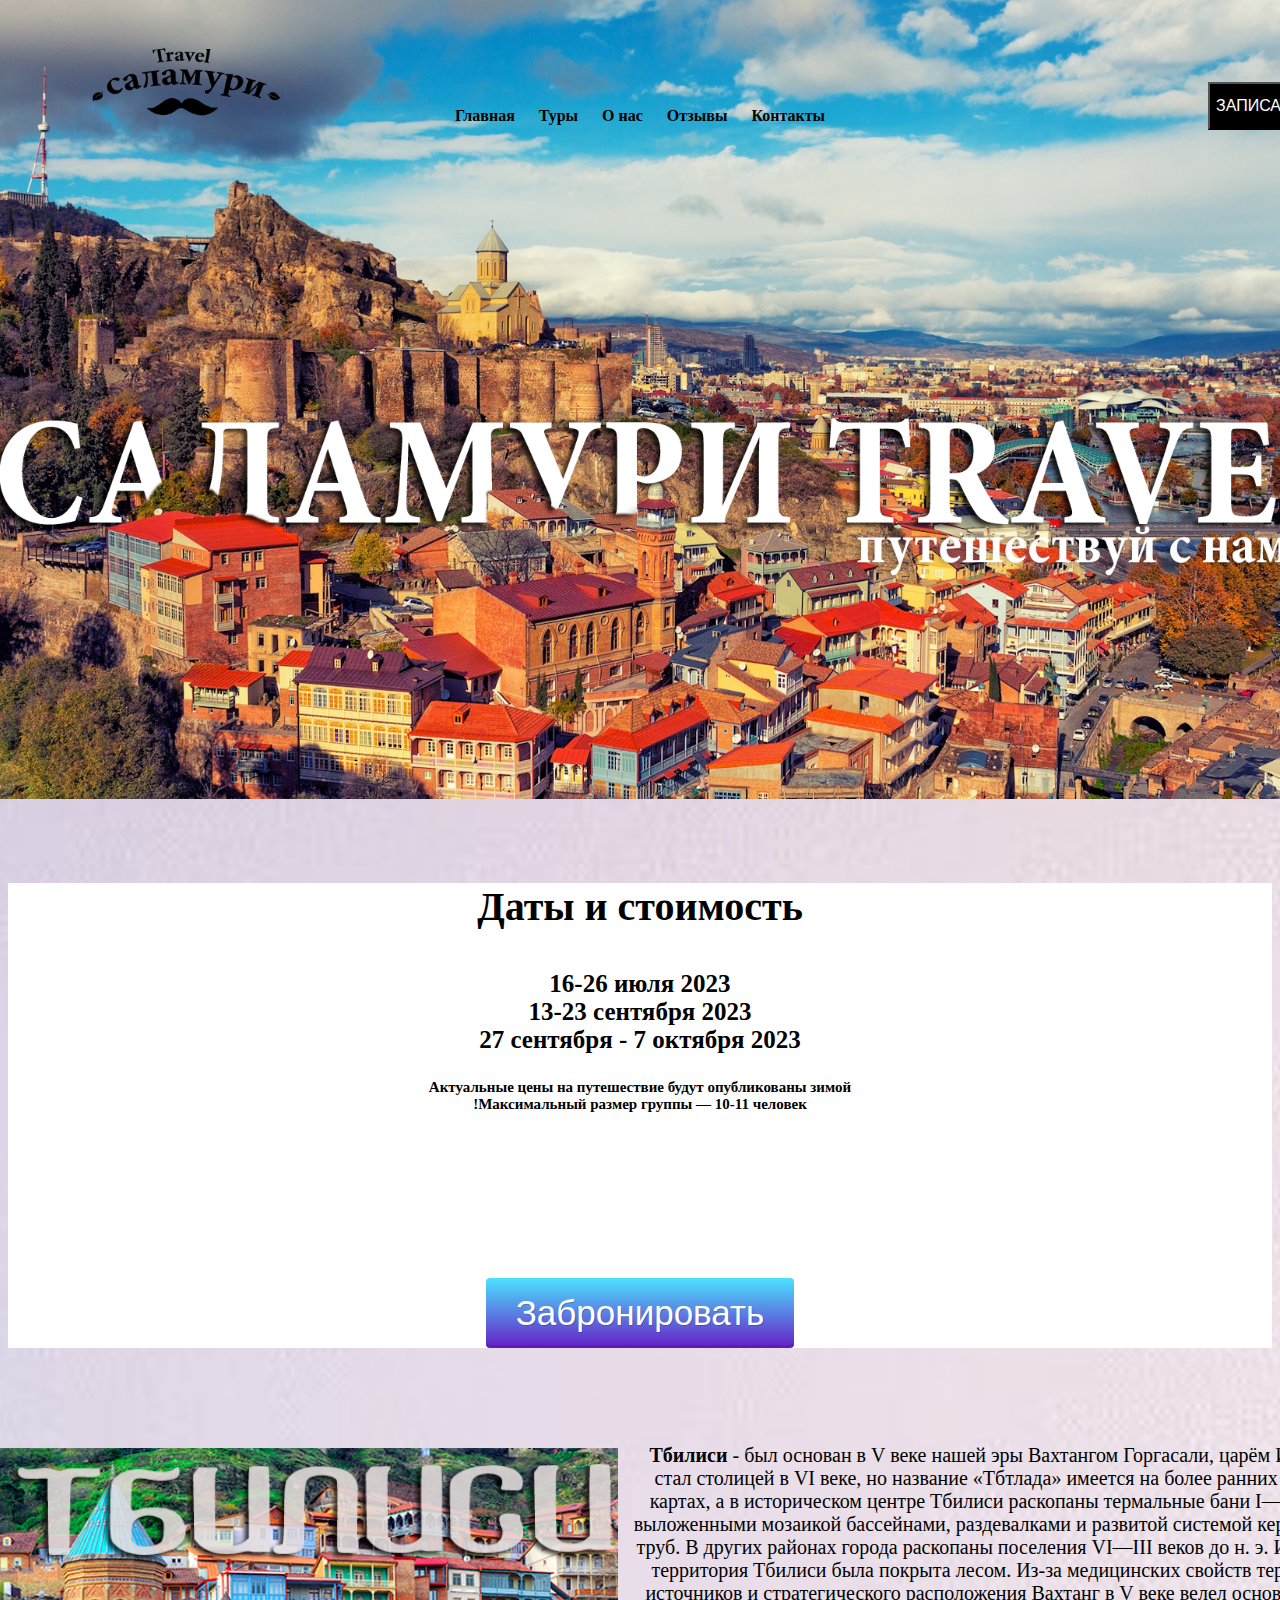
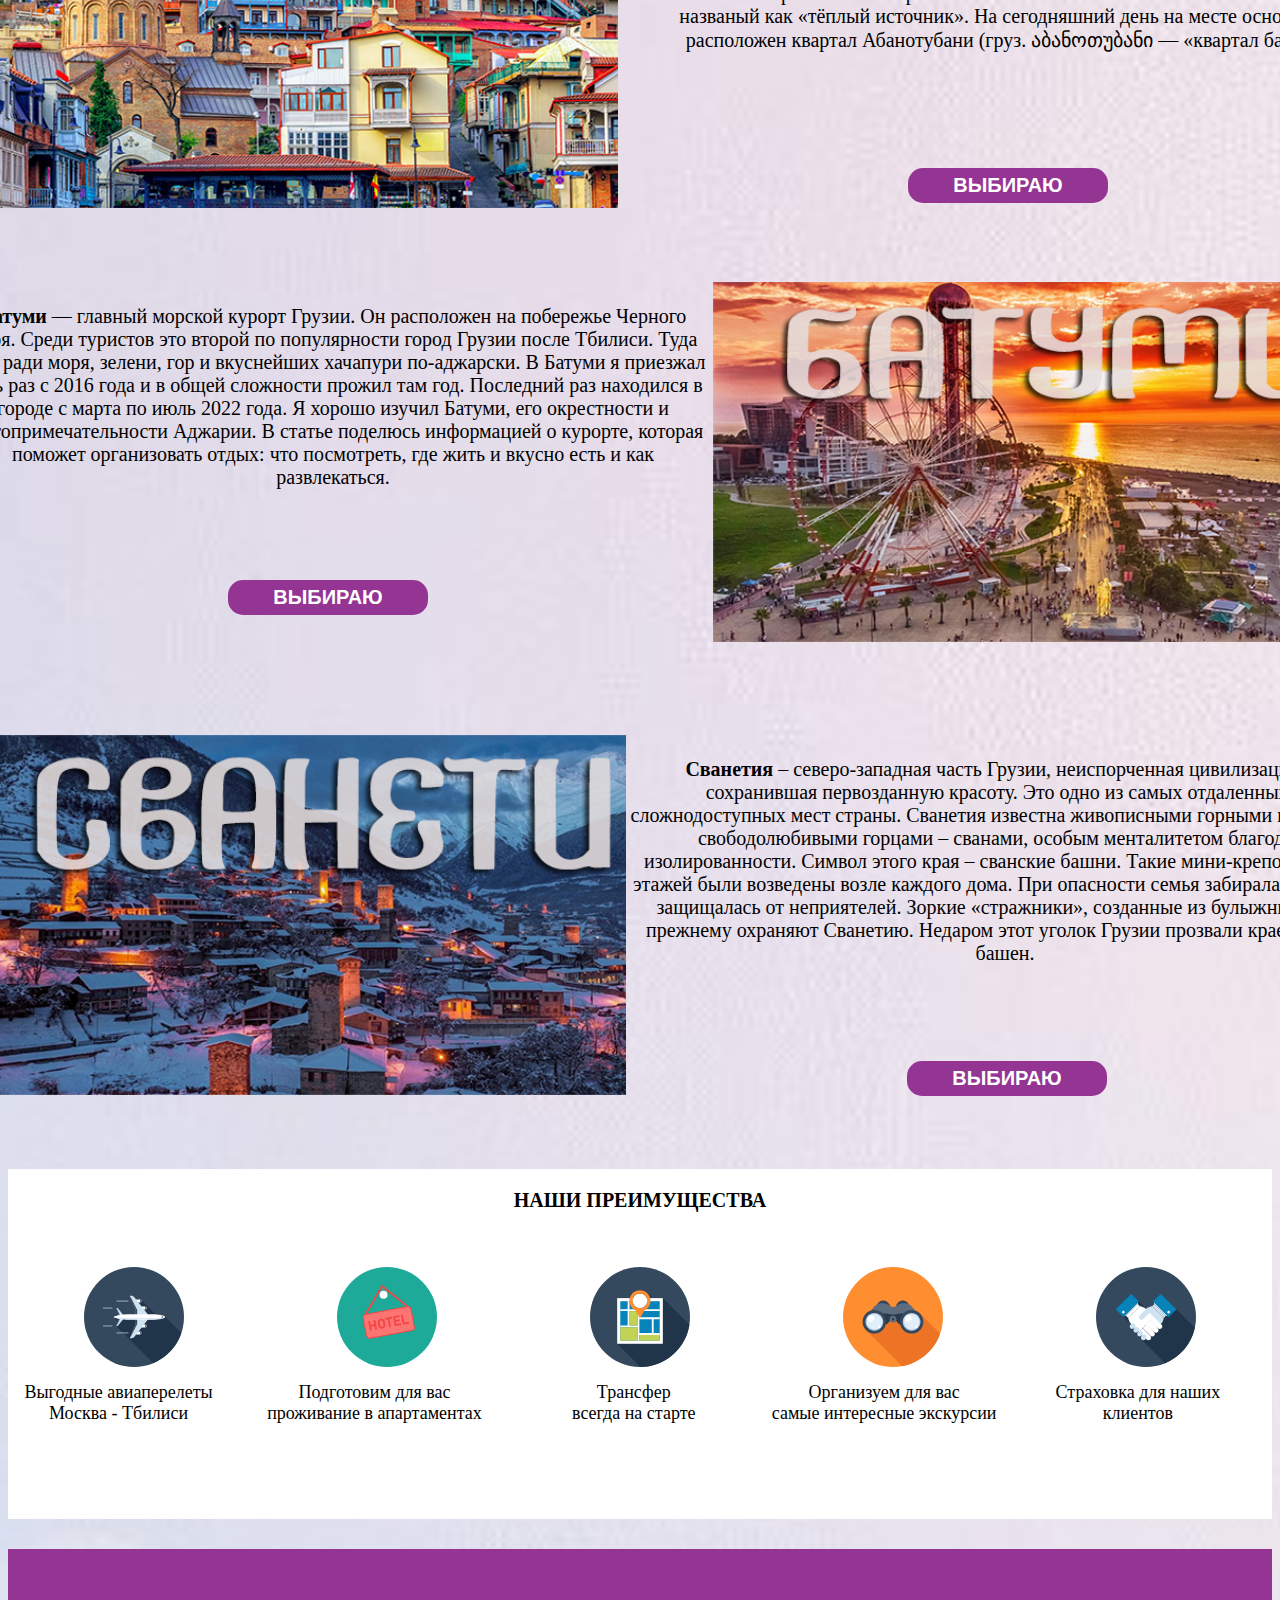
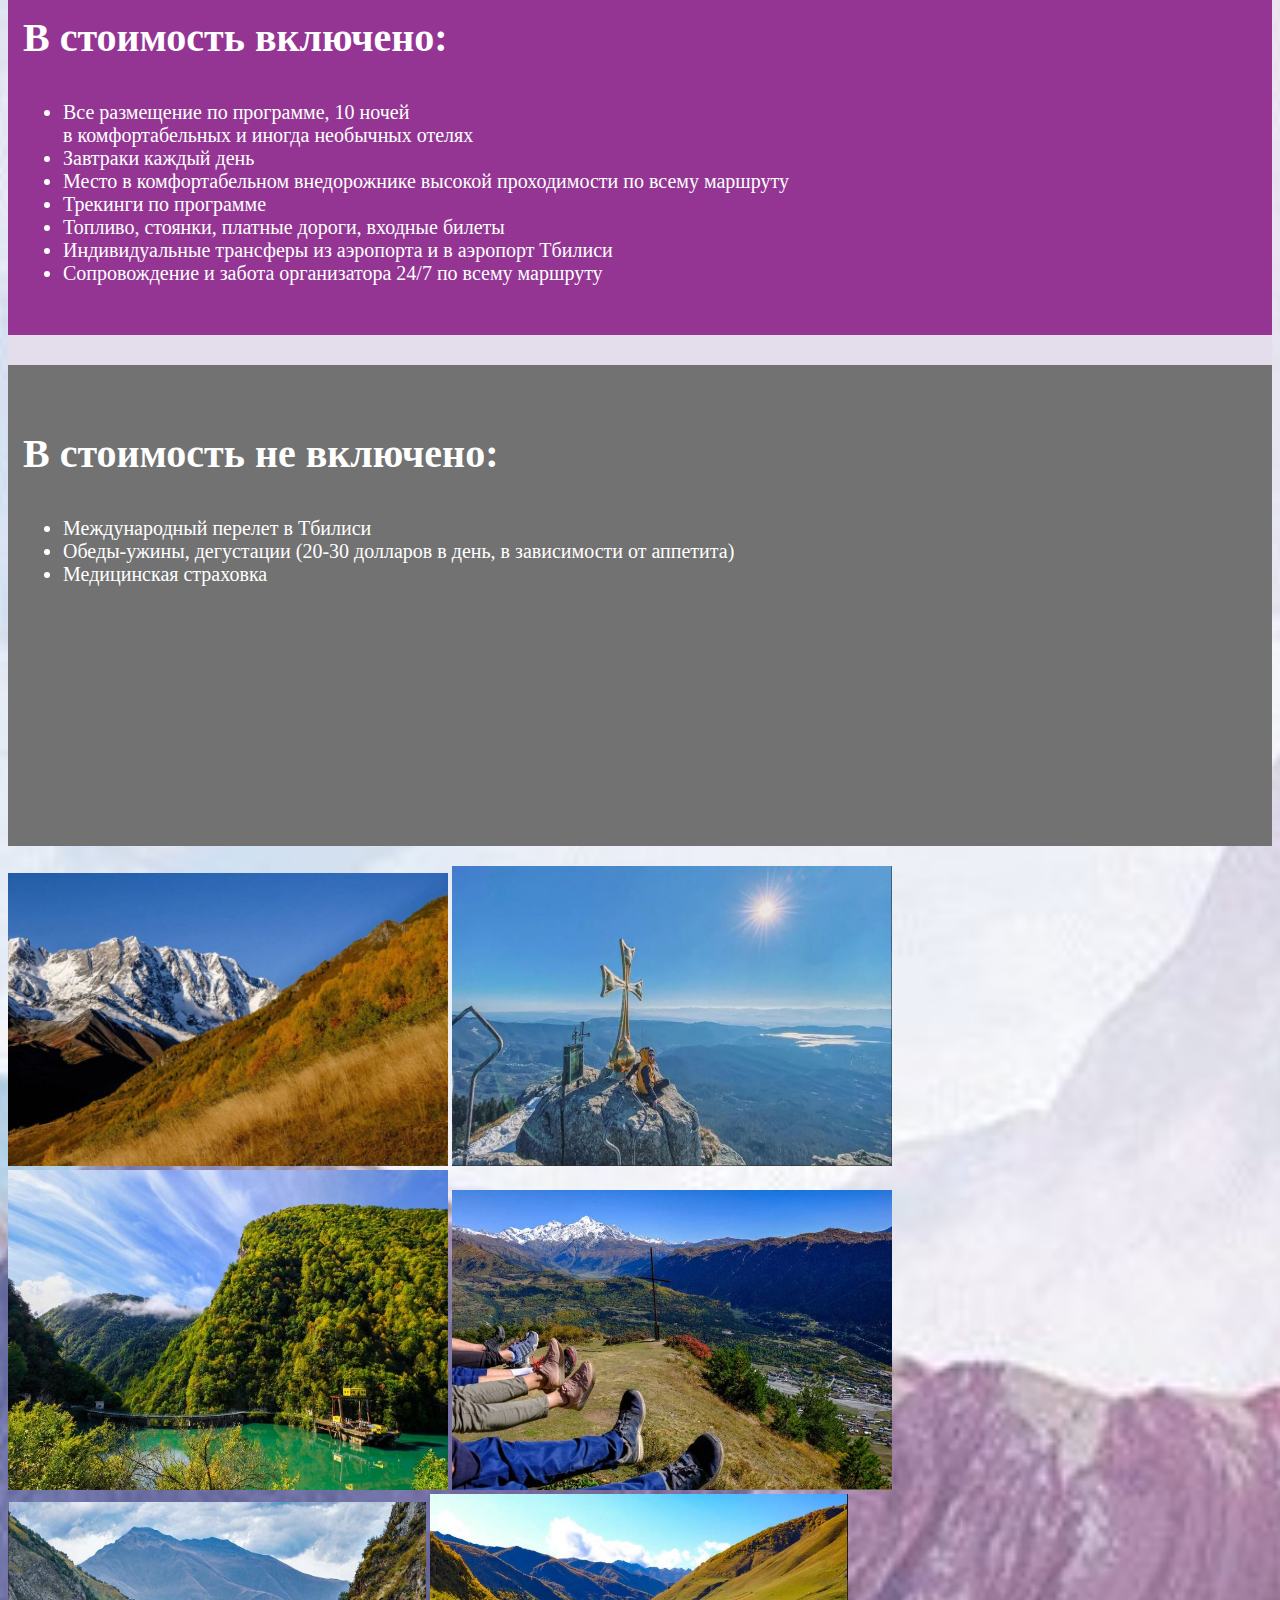
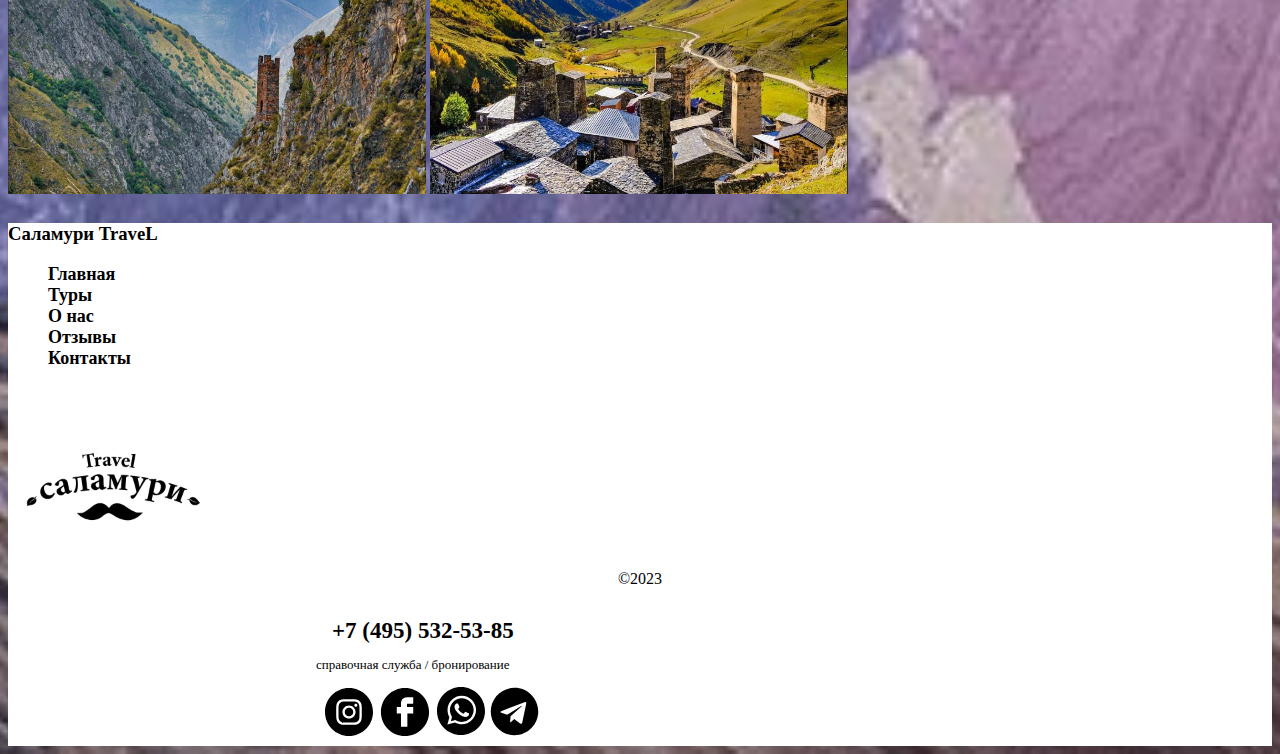
<file: index.html>
<!DOCTYPE html>
<html lang="en">
<head>
    <meta charset="UTF-8">
    <meta http-equiv="X-UA-Compatible" content="IE=edge">
    <meta name="viewport" content="width=device-width, initial-scale=1.0">
    <meta name="viewport" content="width=device-width, initial-scale=1">
    <link href="https://fonts.googleapis.com/css2?family=Roboto:wght@300&display=swap" rel="stylesheet">
    <link rel="preconnect" href="https://fonts.googleapis.com">
    <link rel="preconnect" href="https://fonts.gstatic.com" crossorigin>
    <link href="https://fonts.googleapis.com/css2?family=Roboto:ital,wght@0,300;1,400&display=swap" rel="stylesheet">
    <link href="https://cdn.jsdelivr.net/npm/bootstrap@5.3.0-alpha1/dist/css/bootstrap.min.css" rel="stylesheet" integrity="sha384-GLhlTQ8iRABdZLl6O3oVMWSktQOp6b7In1Zl3/Jr59b6EGGoI1aFkw7cmDA6j6gD" crossorigin="anonymous">
    <link rel="stylesheet" href="CSS/style.css">
    <title>SALAMURI TRAVEL</title>
</head>
<body>
    <section class="menu_logo">
        <div class="container">
            <div class="menu">
                <div class="logo">
                    <a href="http://127.0.0.1:5500/scr/index.html"><img src="icons/logo1.png" alt="logo" class="logo"></a>
                </div>
                <ul class="nav">
                    <a href="http://127.0.0.1:5500/scr/index.html"><li class="item">Главная</li></a>
                    <a href="#"><li class="item">Туры</li></a>
                    <a href="#"><li class="item">О нас</li></a>
                    <a href="#"><li class="item">Отзывы</li></a>
                    <a href="http://127.0.0.1:5500/scr/page2.html"><li class="item">Контакты</li></a>
                </ul>
                <button class="btn">Записаться</button>
            </div>
        </div>
    </section>
    <section class="header1">
        <div class="container">
            <div class="header">
                <img src="img/orig4.png" alt="#">
            </div>
        </div>
    </section>
    <section class="wrap">
        <div class="container">
            <div class="row">
                <div class="col-md-6">
                    <h3 class="ferst">Даты и стоимость</h3>
                    <!-- <span></span> -->
                    <p class="data">16-26 июля 2023 <br> 13-23 сентября 2023 <br> 27 сентября - 7 октября 2023</p>
                    <p class="price">Актуальные цены на путешествие будут опубликованы зимой
                    <br> !Максимальный размер группы — 10-11 человек</p>
                </div>
                <div class="col-md-6">
                    <button class="wrap_btn">Забронировать</button>
                </div>
            </div>
        </div>
    </section>
    <section class="option_item">
        <div class="container">
            <div class="option">
                <!-- <h2>- Выбери свой путь -</h2> -->
                <!-- <hr class="hr-inclined-left"> --> <!-- горизонтальная полоса -->
                <ul class="press">
                    <li class="press-item"></li>
                    <li class="press-item"></li>
                    <li class="press-item"></li>
                    <li class="press-item"></li>
                </ul>
                <div class="option_descr">
                    <span>Тбилиси</span> - был основан в V веке нашей эры Вахтангом Горгасали, 
                    царём Иберии, и стал столицей в VI веке, но название «Тбтлада» имеется на более ранних римских картах, 
                    а в историческом центре Тбилиси раскопаны термальные бани I—II веков с выложенными мозаикой бассейнами, 
                    раздевалками и развитой системой керамических труб. В других районах города раскопаны поселения VI—III веков до н. э.
                    Изначально территория Тбилиси была покрыта лесом. Из-за медицинских свойств термальных 
                    источников и стратегического расположения Вахтанг в V веке велел основать город, названый как «тёплый источник». 
                    На сегодняшний день на месте основания расположен квартал Абанотубани (груз. აბანოთუბანი — «квартал бань»).
                </div>
                <button class="option_btn">выбираю</button>
                <!-- <hr class="hr-inclined-right"> --> <!-- горизонтальная полоса -->
                <div class="option_batumi">
                    <ul class="press_batumi">
                        <li class="press-item1"></li>
                        <li class="press-item1"></li>
                        <li class="press-item1"></li>
                        <li class="press-item1"></li>
                    </ul>
                    <div class="option_descr1">
                        <span>Батуми</span> — главный морской курорт Грузии.
                        Он расположен на побережье Черного моря. 
                        Среди туристов это второй по популярности город Грузии после Тбилиси. 
                        Туда едут ради моря, зелени, гор и вкуснейших хачапури по-аджарски.
                        В Батуми я приезжал семь раз с 2016 года и в общей сложности прожил там год. 
                        Последний раз находился в городе с марта по июль 2022 года. Я хорошо изучил Батуми, 
                        его окрестности и достопримечательности Аджарии. В статье поделюсь информацией о курорте, 
                        которая поможет организовать отдых: что посмотреть, где жить и вкусно есть и как развлекаться.
                    </div>
                    <button class="option_btn1">выбираю</button>
                </div>
                <div class="option_svanety">
                    <ul class="press_svanety">
                        <li class="press-item2"></li>
                        <li class="press-item2"></li>
                        <li class="press-item2"></li>
                        <li class="press-item2"></li>
                    </ul>
                    <div class="option_descr2">
                        <span>Сванетия</span> – северо-западная часть Грузии, неиспорченная цивилизацией и сохранившая первозданную красоту. 
                        Это одно из самых отдаленных и сложнодоступных мест страны. 
                        Сванетия известна живописными горными вершинами, свободолюбивыми горцами – сванами, 
                        особым менталитетом благодаря изолированности. 
                        Символ этого края – сванские башни. 
                        Такие мини-крепости из 4-5 этажей были возведены возле каждого дома. 
                        При опасности семья забиралась внутрь и защищалась от неприятелей. 
                        Зоркие «стражники», созданные из булыжников, по-прежнему охраняют Сванетию. 
                        Недаром этот уголок Грузии прозвали краем тысячи башен.
                    </div>
                    <button class="option_btn2">выбираю</button>
                </div>
            </div>
        </div>
    </section>
    <section class="serch">
        <div class="container">
            <h3 class="serch_text">Наши преимущества</h3>
            <div class="picture_item">
                <div class="flight">
                    <p class="serch_descr1">Выгодные авиаперелеты <br> Москва - Тбилиси</p>
                </div>
                <div class="habitation">
                    <p class="serch_descr2">Подготовим для вас <br> проживание в апартаментах</p>
                </div>
                <div class="transfer">
                    <p class="serch_descr3">Трансфер <br> всегда на старте</p>
                </div>
                <div class="excursions">
                    <p class="serch_descr4">Организуем для вас <br> самые интересные экскурсии</p>
                </div>
                <div class="insurance">
                    <p class="serch_descr5">Страховка для наших <br> клиентов</p>
                </div> 
            </div>
        </div>
    </section>
    <section class="price1">
        <div class="container">
            <div class="row">
                <div class="col-md-6">
                    <div class="price_first">
                        <h3 class="price_text">В стоимость  включено:</h3>
                        <ul class="price_items">
                            <li class="price_enabled">Все размещение по программе, 10 ночей <br> в комфортабельных и иногда необычных отелях</li>
                            <li class="price_enabled">Завтраки каждый день</li>
                            <li class="price_enabled">Место в комфортабельном внедорожнике высокой проходимости по всему маршруту</li>
                            <li class="price_enabled">Трекинги по программе</li>
                            <li class="price_enabled">Топливо, стоянки, платные дороги, входные билеты</li>
                            <li class="price_enabled">Индивидуальные трансферы из аэропорта и в аэропорт Тбилиси</li>
                            <li class="price_enabled">Сопровождение и забота организатора 24/7 по всему маршруту</li>
                        </ul>
                    </div>
                </div>
                <div class="col-md-6">
                    <div class="price_second">
                        <h3 class="price_text">В стоимость не включено:</h3>
                        <ul class="price_items">
                            <li class="price_enabled">Международный перелет в Тбилиси</li>
                            <li class="price_enabled">Обеды-ужины, дегустации (20-30 долларов в день, в зависимости от аппетита)</li>
                            <li class="price_enabled">Медицинская страховка</li>
                        </ul>
                    </div>
                </div>
            </div>
        </div>
    </section>
    <section class="form"> <!-- форма на сайте -->
        <div class="container">
           <div class="row">
            <div class="col-md-4">
                <img src="img/fonts/fon1.jpg" alt="" class="fon1">
                <img src="img/fonts/fon2.jpg" alt="" class="fon2">
           </div>
           <div class="col-md-4">
                <img src="img/fonts/fon3.jpg" alt="" class="fon3">
                <img src="img/fonts/fon4.jpg" alt="" class="fon4">
           </div>
           <div class="col-md-4">
                 <img src="img/fonts/fon5.jpg" alt="" class="fon5">
                 <img src="img/fonts/fon6.jpg" alt="" class="fon6">
           </div>
        </div>
    </section>
    <section class="footer">
        <div class="container">
           <div class="row">
            <div class="col-md-5">
                <div class="footer_contact">
                    <h3 class="salamuri">Саламури TraveL</h3>
                    <ul class="footer_item">
                        <a href="http://127.0.0.1:5500/scr/index.html" style="text-decoration: none; color:black"><li class="item">Главная</li></a>
                        <a href="#" style="text-decoration: none; color:black"><li class="item">Туры</li></a>
                        <a href="#" style="text-decoration: none; color:black"><li class="item">О нас</li></a>
                        <a href="#" style="text-decoration: none; color:black"><li class="item">Отзывы</li></a>
                        <a href="http://127.0.0.1:5500/scr/page2.html" style="text-decoration: none; color:black"><li class="item">Контакты</li></a>
                    </ul>
                </div>
            </div>
            <div class="col-md-2">
                <div class="footer_logo">
                    <a href="#"><img src="icons/logo1.png" alt="logo"></a>
                    <p class="footer_descr">&copy;2023</p>
                </div>
            </div>
            <div class="col-md-5">
                <a href="tel:84955325385" class="subheader_phone" style="text-decoration: none; color:black">+7 (495) 532-53-85</a>
                <p class="subheader_descr">справочная служба / бронирование</p>
                <div class="footer_soc">
                    <div class="instagram">
                        <a href="#"><img src="icons/instagram.svg" alt=""></img></a>
                    </div>
                    <div class="facebook">
                        <a href="#"><img src="icons/facebook.svg" alt=""></img></a>
                    </div>
                    <div class="whatsapp">
                        <a href="#"><img src="icons/whatsapp_b.svg" alt=""></img></a>
                    </div>
                    <div class="telegram">
                        <a href="#"><img src="icons/telegram.svg" alt=""></img></a>
                    </div>
                </div>
            </div>
           </div>
        </div>
    </section>




    <script src="https://cdn.jsdelivr.net/npm/bootstrap@5.3.0-alpha1/dist/js/bootstrap.bundle.min.js" integrity="sha384-w76AqPfDkMBDXo30jS1Sgez6pr3x5MlQ1ZAGC+nuZB+EYdgRZgiwxhTBTkF7CXvN" crossorigin="anonymous"></script>
</body>
</html>
</file>
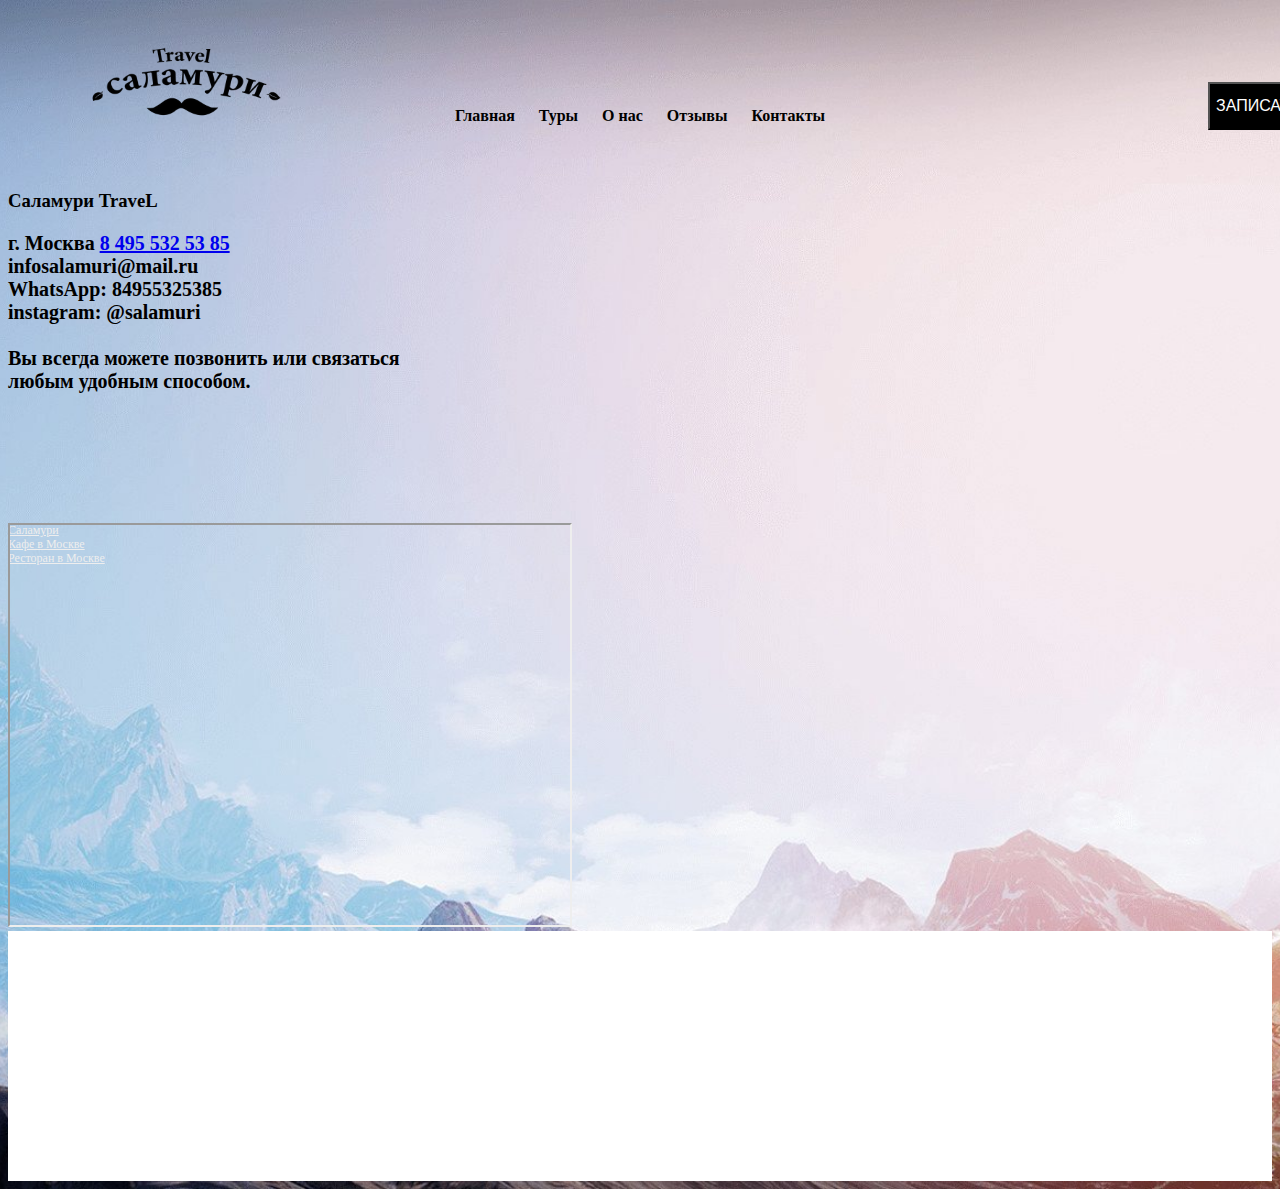
<file: page2.html>
<!DOCTYPE html>
<html lang="en">
<head>
    <meta charset="UTF-8">
    <meta http-equiv="X-UA-Compatible" content="IE=edge">
    <meta name="viewport" content="width=device-width, initial-scale=1.0">
    <meta name="viewport" content="width=device-width, initial-scale=1">
    <link href="https://fonts.googleapis.com/css2?family=Roboto:wght@300&display=swap" rel="stylesheet">
    <link rel="preconnect" href="https://fonts.googleapis.com">
    <link rel="preconnect" href="https://fonts.gstatic.com" crossorigin>
    <link href="https://fonts.googleapis.com/css2?family=Roboto:ital,wght@0,300;1,400&display=swap" rel="stylesheet">
    <link href="https://cdn.jsdelivr.net/npm/bootstrap@5.3.0-alpha1/dist/css/bootstrap.min.css" rel="stylesheet" integrity="sha384-GLhlTQ8iRABdZLl6O3oVMWSktQOp6b7In1Zl3/Jr59b6EGGoI1aFkw7cmDA6j6gD" crossorigin="anonymous">
    <link rel="stylesheet" href="CSS/style.css">
    <title>SALAMURI Kontact</title>
</head>
<body>
    <section class="menu_logo">
        <div class="container">
            <div class="menu">
                <div class="logo">
                    <a href="http://127.0.0.1:5500/scr/index.html"><img src="icons/logo1.png" alt="logo" class="logo"></a>
                </div>
                <ul class="nav">
                    <a href="http://127.0.0.1:5500/scr/index.html"><li class="item">Главная</li></a>
                    <a href="#"><li class="item">Туры</li></a>
                    <a href="#"><li class="item">О нас</li></a>
                    <a href="#"><li class="item">Отзывы</li></a>
                    <a href="http://127.0.0.1:5500/scr/page2.html"><li class="item">Контакты</li></a>
                </ul>
                <button class="btn">Записаться</button>
            </div>
        </div>
    <section class="contact">
        <div class="container">
            <div class="row">
                <div class="col-md-6">
                    <h3 class="salamuri">Саламури TraveL</h3>
                    <p class="contact_adres">
                        г. Москва
                        <a href="tel:84955325385" class="subheader_phone">8 495 532 53 85</a>
                        <br> infosalamuri@mail.ru
                        <br> WhatsApp: 84955325385
                        <br> instagram: @salamuri
                        <br> <br> Вы всегда можете позвонить или связаться <br> любым удобным способом.
                    </p>
                </div>
                <div class="col-md-6">
                    <div class="maps">
                        <div style="position:relative;overflow:hidden;"><a href="https://yandex.ru/maps/org/salamuri/1302560458/?utm_medium=mapframe&utm_source=maps" style="color:#eee;font-size:12px;position:absolute;top:0px;">Саламури</a><a href="https://yandex.ru/maps/213/moscow/category/cafe/184106390/?utm_medium=mapframe&utm_source=maps" style="color:#eee;font-size:12px;position:absolute;top:14px;">Кафе в Москве</a><a href="https://yandex.ru/maps/213/moscow/category/restaurant/184106394/?utm_medium=mapframe&utm_source=maps" style="color:#eee;font-size:12px;position:absolute;top:28px;">Ресторан в Москве</a><iframe src="https://yandex.ru/map-widget/v1/-/CCUvbNgX-C" width="560" height="400" frameborder="1" allowfullscreen="true" style="position:relative;"></iframe></div>
                    </div>
                </div>
            </div>
        </div>
    </section>
    <section class="footer">
        <div class="container">
            <div class="footer_contact">

            </div>
        </div>
    </section>








    <script src="https://api-maps.yandex.ru/3.0/?apikey=<ваш API-ключ>&lang=ru_RU"></script>
    <script src="https://cdn.jsdelivr.net/npm/bootstrap@5.3.0-alpha1/dist/js/bootstrap.bundle.min.js" integrity="sha384-w76AqPfDkMBDXo30jS1Sgez6pr3x5MlQ1ZAGC+nuZB+EYdgRZgiwxhTBTkF7CXvN" crossorigin="anonymous"></script>
</body>
</html>
</file>
<file: CSS/style.css>
/* line 10, ../BRAND Project/scr/sass/style.sass */
body {
  display: block;
  background: url("../img/bgfone1.jpg") center center/cover no-repeat;
}

/* line 14, ../BRAND Project/scr/sass/style.sass */
.menu {
  position: relative;
  width: 100%;
  height: 32px;
  z-index: 5;
}

/* line 19, ../BRAND Project/scr/sass/style.sass */
.menu .btn {
  position: absolute;
  display: block;
  margin: -80px 1200px;
  align-items: center;
  text-align: center;
  background-color: black;
  color: #ffff;
  height: 48px;
  font-size: 16px;
  text-transform: uppercase;
}

/* line 5, ../BRAND Project/scr/sass/style.sass */
.menu .btn:hover {
  background-image: none;
  background-color: #671ec7;
}

/* line 32, ../BRAND Project/scr/sass/style.sass */
.menu .logo {
  display: flex;
  flex-direction: row;
  justify-content: space-between;
  align-items: center;
  width: 217px;
  height: 120px;
  padding: 17px 32px;
  gap: 872px;
  isolation: isolate;
}

/* line 42, ../BRAND Project/scr/sass/style.sass */
.menu .nav {
  position: absolute;
  display: flex;
  justify-content: center;
  margin-top: -55px;
  width: 100%;
  height: 20px;
  padding: 0px;
  gap: 24px;
  list-style-type: none;
  color: #ff1111;
}

/* line 53, ../BRAND Project/scr/sass/style.sass */
.menu a {
  text-decoration: none;
  color: black;
  font-weight: 700;
}

/* line 57, ../BRAND Project/scr/sass/style.sass */
.header {
  min-height: 715px;
  width: 100%;
  margin-left: -100px;
  margin-right: 0;
}

/* line 62, ../BRAND Project/scr/sass/style.sass */
.header img {
  margin-left: 0px;
  width: 1495px;
  margin-top: -40px;
}

/* line 67, ../BRAND Project/scr/sass/style.sass */
.wrap {
  min-height: 400px;
  background-color: #ffff;
}

/* line 70, ../BRAND Project/scr/sass/style.sass */
.wrap .ferst {
  margin-top: 80px;
  font-size: 40px;
  font-weight: 700;
  text-align: center;
}

/* line 75, ../BRAND Project/scr/sass/style.sass */
.wrap span {
  display: block;
  margin: 0 auto;
  margin-top: -15px;
  width: 370px;
  height: 10px;
  background-color: #671ec7;
}

/* line 82, ../BRAND Project/scr/sass/style.sass */
.wrap .data {
  margin-top: 15px;
  font-size: 25px;
  text-align: center;
  font-weight: 700;
}

/* line 87, ../BRAND Project/scr/sass/style.sass */
.wrap .price {
  text-align: center;
  font-size: 15px;
  font-weight: 700;
}

/* line 91, ../BRAND Project/scr/sass/style.sass */
.wrap_btn {
  display: block;
  margin: 0 auto;
  margin-top: 165px;
  font-size: 35px;
  padding: 15px 30px 15px 30px;
  color: #ffff;
  box-shadow: inset 0 -3px 0 rgba(0, 0, 0, 0.12);
  border: none;
  border-radius: 4px;
  background-image: linear-gradient(to top, #671ec7 0%, #4ce2ff 100%);
  text-shadow: 1px 1px 0 rgba(0, 0, 0, 0.21);
}

/* line 5, ../BRAND Project/scr/sass/style.sass */
.wrap_btn:hover {
  background-image: none;
  background-color: #671ec7;
}

/* line 105, ../BRAND Project/scr/sass/style.sass */
.text {
  width: 100%;
  height: 120px;
}

/* line 108, ../BRAND Project/scr/sass/style.sass */
.option {
  /* background: url('../img/bgtravel.png') center (center / cover) no-repeat */
  min-height: 650px;
  margin-left: -10px;
}

/* line 112, ../BRAND Project/scr/sass/style.sass */
.option h2 {
  display: block;
  margin: 0 auto;
  padding-top: 30px;
  text-align: center;
  margin-top: 70px;
  text-transform: uppercase;
  font-weight: 600;
  color: #000000;
}

/* line 121, ../BRAND Project/scr/sass/style.sass */
.option .hr-inclined-left {
  margin: 40px 0 40px 0;
  padding: 0;
  height: 0;
  border: none;
  border-top: 5px solid #ffffff;
  transform: rotate(2deg);
}

/* line 128, ../BRAND Project/scr/sass/style.sass */
.option .hr-inclined-right {
  margin: 25px 0 40px 0;
  padding: 0;
  height: 0;
  border: none;
  border-top: 5px solid #ffffff;
  transform: rotate(-2deg);
}

/* line 135, ../BRAND Project/scr/sass/style.sass */
.option .option_descr {
  position: absolute;
  display: block;
  width: 750px;
  min-height: 250px;
  text-align: center;
  font-size: 20px;
  margin: -544px 35px 35px 632px;
}

/* line 143, ../BRAND Project/scr/sass/style.sass */
.option .option_descr span {
  font-weight: 900;
}

/* line 146, ../BRAND Project/scr/sass/style.sass */
.press {
  margin: 280px 0 0 300px;
  padding: 0;
  transform: translate(-50%, -50%);
  width: 640px;
  height: 360px;
  display: flex;
}

/* line 155, ../BRAND Project/scr/sass/style.sass */
.press:hover .press-item:nth-child(odd) {
  transform: skewY(15deg);
  box-shadow: inset 20px 0 50px rgba(0, 0, 0, 0.5);
  transform: skewY(15deg);
  box-shadow: inset 20px 0 50px rgba(0, 0, 0, 0.5);
}

/* line 160, ../BRAND Project/scr/sass/style.sass */
.press:hover .press-item:nth-child(even) {
  transform: skewY(-15deg);
  box-shadow: inset 20px 0 50px rgba(0, 0, 0, 0.5);
  transform: skewY(-15deg);
  box-shadow: inset 20px 0 50px rgba(0, 0, 0, 0.5);
}

/* line 166, ../BRAND Project/scr/sass/style.sass */
.press .press-item:nth-child(1) {
  background-position: 0;
  background-position: 0;
}

/* line 169, ../BRAND Project/scr/sass/style.sass */
.press .press-item:nth-child(2) {
  background-position: -160px;
  background-position: -160px;
}

/* line 172, ../BRAND Project/scr/sass/style.sass */
.press .press-item:nth-child(3) {
  background-position: -320px;
  background-position: -320px;
}

/* line 175, ../BRAND Project/scr/sass/style.sass */
.press .press-item:nth-child(4) {
  background-position: -480px;
  background-position: -480px;
}

/* line 178, ../BRAND Project/scr/sass/style.sass */
.press-item {
  list-style: none;
  width: 25%;
  background: url("../img/tbilisibg3.png");
  background-size: cover;
  height: 100%;
  transition: 0.5s;
  list-style: none;
  width: 25%;
  background: url("../img/tbilisibg3.png");
  background-size: cover;
  height: 100%;
  transition: 0.5s;
}

/* line 192, ../BRAND Project/scr/sass/style.sass */
.option_btn {
  display: block;
  background-color: #943594;
  color: white;
  margin: -220px 0 0 910px;
  width: 200px;
  height: 35px;
  font-size: 20px;
  text-transform: uppercase;
  border: transparent;
  border-radius: 15px;
  font-weight: 600;
}

/* line 5, ../BRAND Project/scr/sass/style.sass */
.option_btn:hover {
  background-image: none;
  background-color: #671ec7;
}

/* line 206, ../BRAND Project/scr/sass/style.sass */
.press_batumi {
  margin: 259px 0 0 1035px;
  padding: 0;
  transform: translate(-50%, -50%);
  width: 640px;
  height: 360px;
  display: flex;
}

/* line 215, ../BRAND Project/scr/sass/style.sass */
.press_batumi:hover .press-item1:nth-child(odd) {
  transform: skewY(15deg);
  box-shadow: inset 20px 0 50px rgba(0, 0, 0, 0.5);
  transform: skewY(15deg);
  box-shadow: inset 20px 0 50px rgba(0, 0, 0, 0.5);
}

/* line 220, ../BRAND Project/scr/sass/style.sass */
.press_batumi:hover .press-item1:nth-child(even) {
  transform: skewY(-15deg);
  box-shadow: inset 20px 0 50px rgba(0, 0, 0, 0.5);
  transform: skewY(-15deg);
  box-shadow: inset 20px 0 50px rgba(0, 0, 0, 0.5);
}

/* line 226, ../BRAND Project/scr/sass/style.sass */
.press_batumi .press-item1:nth-child(1) {
  background-position: 0;
  background-position: 0;
}

/* line 229, ../BRAND Project/scr/sass/style.sass */
.press_batumi .press-item1:nth-child(2) {
  background-position: -160px;
  background-position: -160px;
}

/* line 232, ../BRAND Project/scr/sass/style.sass */
.press_batumi .press-item1:nth-child(3) {
  background-position: -320px;
  background-position: -320px;
}

/* line 235, ../BRAND Project/scr/sass/style.sass */
.press_batumi .press-item1:nth-child(4) {
  background-position: -480px;
  background-position: -480px;
}

/* line 238, ../BRAND Project/scr/sass/style.sass */
.press-item1 {
  list-style: none;
  width: 25%;
  background: url("../img/bgbatumi3.png");
  background-size: cover;
  height: 100%;
  transition: 0.5s;
  list-style: none;
  width: 25%;
  background: url("../img/bgbatumi3.png");
  background-size: cover;
  height: 100%;
  transition: 0.5s;
}

/* line 252, ../BRAND Project/scr/sass/style.sass */
.option_descr1 {
  position: absolute;
  display: block;
  width: 750px;
  min-height: 250px;
  text-align: center;
  font-size: 20px;
  margin: -517px 35px 35px -40px;
}

/* line 260, ../BRAND Project/scr/sass/style.sass */
.option_descr1 span {
  font-weight: 900;
}

/* line 263, ../BRAND Project/scr/sass/style.sass */
.option_btn1 {
  display: block;
  background-color: #943594;
  color: white;
  margin: -242px 0 73px 230px;
  width: 200px;
  height: 35px;
  font-size: 20px;
  text-transform: uppercase;
  border: transparent;
  border-radius: 15px;
  font-weight: 600;
}

/* line 5, ../BRAND Project/scr/sass/style.sass */
.option_btn1:hover {
  background-image: none;
  background-color: #671ec7;
}

/* line 277, ../BRAND Project/scr/sass/style.sass */
.press_svanety {
  margin: 300px 0 0 308px;
  padding: 0;
  transform: translate(-50%, -50%);
  width: 640px;
  height: 360px;
  display: flex;
}

/* line 286, ../BRAND Project/scr/sass/style.sass */
.press_svanety:hover .press-item2:nth-child(odd) {
  transform: skewY(15deg);
  box-shadow: inset 20px 0 50px rgba(0, 0, 0, 0.5);
  transform: skewY(15deg);
  box-shadow: inset 20px 0 50px rgba(0, 0, 0, 0.5);
}

/* line 291, ../BRAND Project/scr/sass/style.sass */
.press_svanety:hover .press-item2:nth-child(even) {
  transform: skewY(-15deg);
  box-shadow: inset 20px 0 50px rgba(0, 0, 0, 0.5);
  transform: skewY(-15deg);
  box-shadow: inset 20px 0 50px rgba(0, 0, 0, 0.5);
}

/* line 297, ../BRAND Project/scr/sass/style.sass */
.press_svanety .press-item2:nth-child(1) {
  background-position: 0;
  background-position: 0;
}

/* line 300, ../BRAND Project/scr/sass/style.sass */
.press_svanety .press-item2:nth-child(2) {
  background-position: -160px;
  background-position: -160px;
}

/* line 303, ../BRAND Project/scr/sass/style.sass */
.press_svanety .press-item2:nth-child(3) {
  background-position: -320px;
  background-position: -320px;
}

/* line 306, ../BRAND Project/scr/sass/style.sass */
.press_svanety .press-item2:nth-child(4) {
  background-position: -480px;
  background-position: -480px;
}

/* line 309, ../BRAND Project/scr/sass/style.sass */
.press-item2 {
  list-style: none;
  width: 25%;
  background: url("../img/svanety3.png");
  background-size: cover;
  height: 100%;
  transition: 0.5s;
  list-style: none;
  width: 25%;
  background: url("../img/svanety3.png");
  background-size: cover;
  height: 100%;
  transition: 0.5s;
}

/* line 323, ../BRAND Project/scr/sass/style.sass */
.option_descr2 {
  position: absolute;
  display: block;
  width: 750px;
  min-height: 250px;
  text-align: center;
  font-size: 20px;
  margin: -517px 35px 35px 632px;
}

/* line 331, ../BRAND Project/scr/sass/style.sass */
.option_descr2 span {
  font-weight: 900;
}

/* line 334, ../BRAND Project/scr/sass/style.sass */
.option_btn2 {
  display: block;
  background-color: #943594;
  color: white;
  margin: -214px 0 73px 909px;
  width: 200px;
  height: 35px;
  font-size: 20px;
  text-transform: uppercase;
  border: transparent;
  border-radius: 15px;
  font-weight: 600;
}

/* line 5, ../BRAND Project/scr/sass/style.sass */
.option_btn2:hover {
  background-image: none;
  background-color: #671ec7;
}

/* line 348, ../BRAND Project/scr/sass/style.sass */
.serch {
  position: relative;
  background: #ffff;
  min-height: 350px;
}

/* line 353, ../BRAND Project/scr/sass/style.sass */
.serch .container .serch_text {
  display: block;
  margin: 0 auto;
  padding-top: 20px;
  text-align: center;
  text-transform: uppercase;
  font-size: 20px;
  color: #000000;
  width: 397px;
  border-radius: 15px;
}

/* line 363, ../BRAND Project/scr/sass/style.sass */
.serch .container .picture_item {
  display: flex;
  justify-content: space-around;
  align-items: center;
  padding-top: 55px;
}

/* line 368, ../BRAND Project/scr/sass/style.sass */
.serch .container .picture_item .flight {
  width: 100px;
  height: 100px;
  background: url("../icons/airplane.svg");
}

/* line 373, ../BRAND Project/scr/sass/style.sass */
.serch .container .picture_item .flight .serch_descr1 {
  position: absolute;
  margin-top: 115px;
  margin-left: -60px;
  text-align: center;
  font-size: 18px;
}

/* line 379, ../BRAND Project/scr/sass/style.sass */
.serch .container .picture_item .habitation {
  width: 100px;
  height: 100px;
  background: url("../icons/hotel1.svg");
}

/* line 384, ../BRAND Project/scr/sass/style.sass */
.serch .container .picture_item .habitation .serch_descr2 {
  position: absolute;
  margin-top: 115px;
  margin-left: -70px;
  text-align: center;
  font-size: 18px;
}

/* line 390, ../BRAND Project/scr/sass/style.sass */
.serch .container .picture_item .transfer {
  width: 100px;
  height: 100px;
  background: url("../icons/map.svg");
}

/* line 395, ../BRAND Project/scr/sass/style.sass */
.serch .container .picture_item .transfer .serch_descr3 {
  position: absolute;
  margin-top: 115px;
  margin-left: -18px;
  text-align: center;
  font-size: 18px;
}

/* line 401, ../BRAND Project/scr/sass/style.sass */
.serch .container .picture_item .excursions {
  width: 100px;
  height: 100px;
  background: url("../icons/excursions.svg");
}

/* line 406, ../BRAND Project/scr/sass/style.sass */
.serch .container .picture_item .excursions .serch_descr4 {
  position: absolute;
  margin-top: 115px;
  margin-left: -71px;
  text-align: center;
  font-size: 18px;
}

/* line 412, ../BRAND Project/scr/sass/style.sass */
.serch .container .picture_item .insurance {
  width: 100px;
  height: 100px;
  background: url("../icons/inshure.svg");
}

/* line 417, ../BRAND Project/scr/sass/style.sass */
.serch .container .picture_item .insurance .serch_descr5 {
  position: absolute;
  margin-top: 115px;
  margin-left: -40px;
  text-align: center;
  font-size: 18px;
}

/* line 424, ../BRAND Project/scr/sass/style.sass */
.contact h3 {
  margin-top: 150px;
  font-weight: 900;
}

/* line 427, ../BRAND Project/scr/sass/style.sass */
.contact .contact_adres {
  font-size: 20px;
  font-weight: 600;
  text-decoration: none;
}

/* line 431, ../BRAND Project/scr/sass/style.sass */
.contact .maps {
  margin-top: 130px;
}

/* line 433, ../BRAND Project/scr/sass/style.sass */
.price1 {
  min-height: 550px;
  background-color: #e4deec;
}

/* line 436, ../BRAND Project/scr/sass/style.sass */
.price1 .price_first {
  display: block;
  margin-top: 30px;
  background-color: #943594;
  color: #ffff;
  padding: 25px 15px 30px 15px;
  font-size: 20px;
}

/* line 443, ../BRAND Project/scr/sass/style.sass */
.price1 .price_first .price_text {
  font-size: 40px;
}

/* line 445, ../BRAND Project/scr/sass/style.sass */
.price1 .price_first .price_items {
  margin-top: 40px;
}

/* line 447, ../BRAND Project/scr/sass/style.sass */
.price1 .price_second {
  display: block;
  margin-top: 30px;
  background-color: #727272;
  color: #ffff;
  padding: 25px 15px 240px 15px;
  font-size: 20px;
}

/* line 454, ../BRAND Project/scr/sass/style.sass */
.price1 .price_second .price_text {
  font-size: 40px;
}

/* line 456, ../BRAND Project/scr/sass/style.sass */
.price1 .price_second .price_items {
  margin-top: 40px;
}

/* line 458, ../BRAND Project/scr/sass/style.sass */
.form {
  margin-top: 20px;
  min-height: 350px;
}

/* line 461, ../BRAND Project/scr/sass/style.sass */
.form .fon1 {
  width: 440px;
}

/* line 463, ../BRAND Project/scr/sass/style.sass */
.form .fon2 {
  width: 440px;
  height: 300px;
}

/* line 466, ../BRAND Project/scr/sass/style.sass */
.form .fon3 {
  width: 440px;
  height: 320px;
}

/* line 469, ../BRAND Project/scr/sass/style.sass */
.form .fon4 {
  width: 440px;
  height: 300px;
}

/* line 472, ../BRAND Project/scr/sass/style.sass */
.form .fon5 {
  width: 418px;
  height: 292px;
}

/* line 475, ../BRAND Project/scr/sass/style.sass */
.form .fon6 {
  width: 418px;
  height: 300px;
}

/* line 478, ../BRAND Project/scr/sass/style.sass */
.footer {
  min-height: 250px;
  background-color: white;
}

/* line 481, ../BRAND Project/scr/sass/style.sass */
.footer .salamuri {
  margin-top: 25px;
  font-weight: 700;
}

/* line 484, ../BRAND Project/scr/sass/style.sass */
.footer .footer_item {
  list-style-type: none;
  color: #000000;
}

/* line 487, ../BRAND Project/scr/sass/style.sass */
.footer .footer_item .item {
  font-size: 18px;
  font-weight: 600;
}

/* line 491, ../BRAND Project/scr/sass/style.sass */
.footer .footer_logo img {
  margin-top: 45px;
  width: 200px;
}

/* line 494, ../BRAND Project/scr/sass/style.sass */
.footer .footer_logo .footer_descr {
  text-align: center;
}

/* line 497, ../BRAND Project/scr/sass/style.sass */
.footer .subheader_phone {
  width: 244px;
  display: block;
  margin-top: 30px;
  margin-left: 324px;
  font-size: 23px;
  font-weight: 600;
}

/* line 504, ../BRAND Project/scr/sass/style.sass */
.footer .subheader_descr {
  display: block;
  margin-left: 308px;
  font-size: 13px;
}

/* line 509, ../BRAND Project/scr/sass/style.sass */
.footer .footer_soc {
  display: flex;
  margin-left: 317px;
  margin-top: 15px;
}

/* line 513, ../BRAND Project/scr/sass/style.sass */
.footer .footer_soc .instagram {
  width: 40px;
  height: 40px;
}

/* line 517, ../BRAND Project/scr/sass/style.sass */
.footer .footer_soc .facebook img {
  width: 60px;
  height: 60px;
  margin-top: -6px;
  margin-left: 10px;
}

/* line 522, ../BRAND Project/scr/sass/style.sass */
.footer .footer_soc .whatsapp {
  width: 40px;
  height: 40px;
  margin-top: -1px;
  margin-left: 2px;
}

/* line 528, ../BRAND Project/scr/sass/style.sass */
.footer .footer_soc .telegram img {
  width: 49px;
  height: 49px;
  margin-top: -1px;
  margin-left: 13px;
}

/*# sourceMappingURL=style.css.map */
</file>
